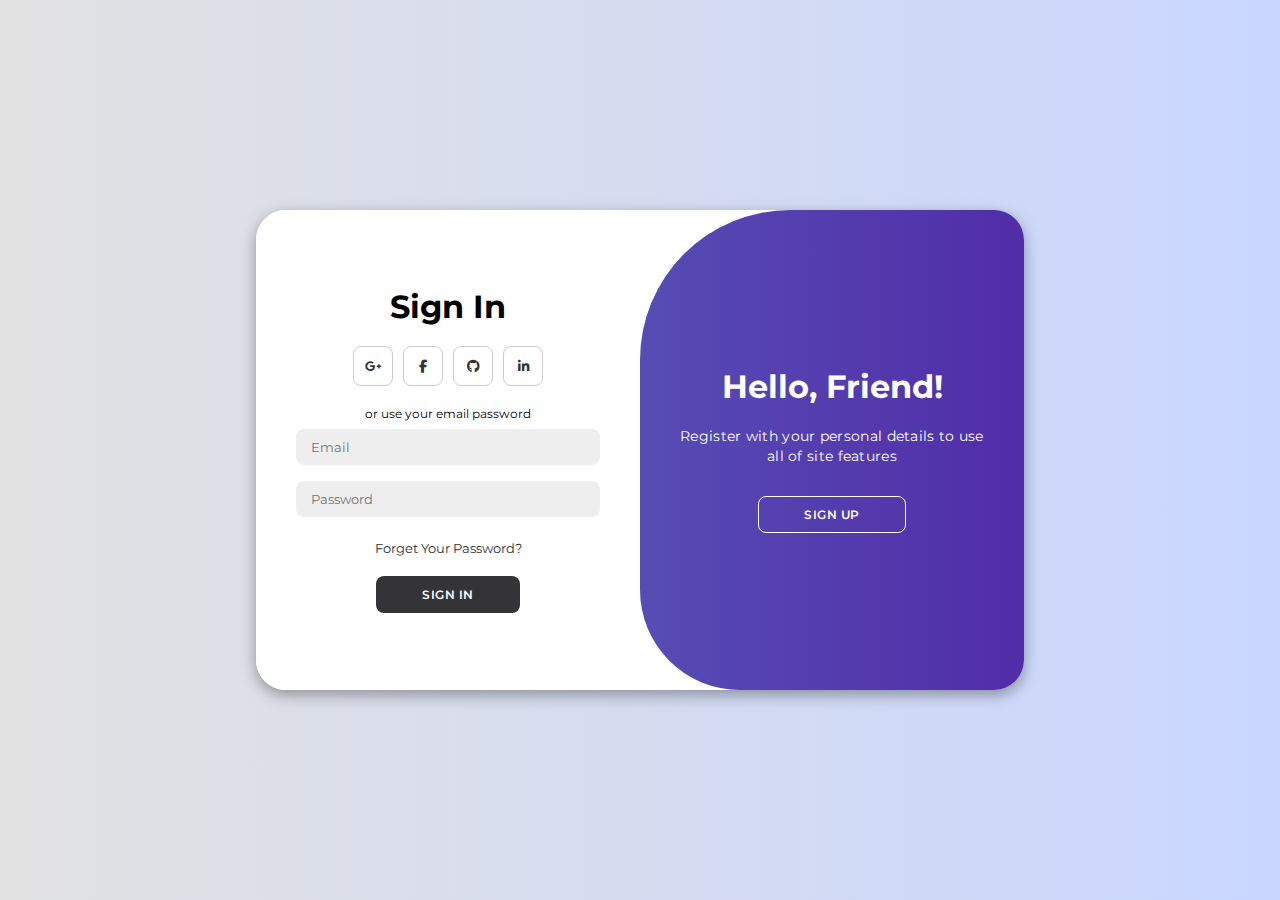
<file: index.html>
<!DOCTYPE html>
<html lang="en">

<head>
    <meta charset="UTF-8">
    <meta name="viewport" content="width=device-width, initial-scale=1.0">
    <link rel="stylesheet" href="https://cdnjs.cloudflare.com/ajax/libs/font-awesome/6.4.2/css/all.min.css">
    <link rel="stylesheet" href="index.css">
    <title>Modern Login Page</title>
</head>

<body>
    <div class="container" id="container">
        <div class="form-container sign-up">
            <form>
                <h1>Create Account</h1>
                <div class="social-icons">
                    <a href="https://www.google.com/" class="icon"><i class="fa-brands fa-google-plus-g"></i></a>
                    <a href="https://www.facebook.com" class="icon"><i class="fa-brands fa-facebook-f"></i></a>
                    <a href="https://github.com/" class="icon"><i class="fa-brands fa-github"></i></a>
                    <a href="https://www.linkedin.com/" class="icon"><i class="fa-brands fa-linkedin-in"></i></a>
                </div>
                <span>or use your email for registeration</span>
                <input type="text" placeholder="Name">
                <input type="email" placeholder="Email">
                <input type="password" placeholder="Password">
                <button>Sign Up</button>
            </form>
        </div>
        <div class="form-container sign-in">
            <form>
                <h1>Sign In</h1>
                <div class="social-icons">
                    <a href="https://www.google.com/" class="icon"><i class="fa-brands fa-google-plus-g"></i></a>
                    <a href="https://www.facebook.com" class="icon"><i class="fa-brands fa-facebook-f"></i></a>
                    <a href="https://github.com/" class="icon"><i class="fa-brands fa-github"></i></a>
                    <a href="https://www.linkedin.com/" class="icon"><i class="fa-brands fa-linkedin-in"></i></a>
                </div>
                <span>or use your email password</span>
                <input type="email" placeholder="Email">
                <input type="password" placeholder="Password">
                <a href="#">Forget Your Password?</a>
                <button>Sign In</button>
            </form>
        </div>
        <div class="toggle-container">
            <div class="toggle">
                <div class="toggle-panel toggle-left">
                    <h1>Welcome Back!</h1>
                    <p>Enter your personal details to use all of site features</p>
                    <button class="hidden" id="login">Sign In</button>
                </div>
                <div class="toggle-panel toggle-right">
                    <h1>Hello, Friend!</h1>
                    <p>Register with your personal details to use all of site features</p>
                    <button class="hidden" id="register">Sign Up</button>
                </div>
            </div>
        </div>
    </div>

    <script src="script.js"></script>
</body>

</html>
</file>
<file: index.css>
@import url('https://fonts.googleapis.com/css2?family=Montserrat:wght@300;400;500;600;700&display=swap');

*{
    margin: 0;
    padding: 0;
    box-sizing: border-box;
    font-family: 'Montserrat', sans-serif;
}

body{
    background-color: #c9d6ff;
    background: linear-gradient(to right, #e2e2e2, #c9d6ff);
    display: flex;
    align-items: center;
    justify-content: center;
    flex-direction: column;
    height: 100vh;
}

.container{
    background-color: #fff;
    border-radius: 30px;
    box-shadow: 0 5px 15px rgba(0, 0, 0, 0.35);
    position: relative;
    overflow: hidden;
    width: 768px;
    max-width: 100%;
    min-height: 480px;
}

.container p{
    font-size: 14px;
    line-height: 20px;
    letter-spacing: 0.3px;
    margin: 20px 0;
}

.container span{
    font-size: 12px;
}

.container a{
    color: #333;
    font-size: 13px;
    text-decoration: none;
    margin: 15px 0 10px;
}

.container button{
    background-color: #343335;
    color: #fff;
    font-size: 12px;
    padding: 10px 45px;
    border: 1px solid transparent;
    border-radius: 8px;
    font-weight: 600;
    letter-spacing: 0.5px;
    text-transform: uppercase;
    margin-top: 10px;
    cursor: pointer;
}

.container button.hidden{
    background-color: transparent;
    border-color: #fff;
}

.container form{
    background-color: #fff;
    display: flex;
    align-items: center;
    justify-content: center;
    flex-direction: column;
    padding: 0 40px;
    height: 100%;
}

.container input{
    background-color: #eee;
    border: none;
    margin: 8px 0;
    padding: 10px 15px;
    font-size: 13px;
    border-radius: 8px;
    width: 100%;
    outline: none;
}

.form-container{
    position: absolute;
    top: 0;
    height: 100%;
    transition: all 0.6s ease-in-out;
}

.sign-in{
    left: 0;
    width: 50%;
    z-index: 2;
}

.container.active .sign-in{
    transform: translateX(100%);
}

.sign-up{
    left: 0;
    width: 50%;
    opacity: 0;
    z-index: 1;
}

.container.active .sign-up{
    transform: translateX(100%);
    opacity: 1;
    z-index: 5;
    animation: move 0.6s;
}

@keyframes move{
    0%, 49.99%{
        opacity: 0;
        z-index: 1;
    }
    50%, 100%{
        opacity: 1;
        z-index: 5;
    }
}

.social-icons{
    margin: 20px 0;
}

.social-icons a{
    border: 1px solid #ccc;
    border-radius: 20%;
    display: inline-flex;
    justify-content: center;
    align-items: center;
    margin: 0 3px;
    width: 40px;
    height: 40px;
}

.toggle-container{
    position: absolute;
    top: 0;
    left: 50%;
    width: 50%;
    height: 100%;
    overflow: hidden;
    transition: all 0.6s ease-in-out;
    border-radius: 150px 0 0 100px;
    z-index: 1000;
}

.container.active .toggle-container{
    transform: translateX(-100%);
    border-radius: 0 150px 100px 0;
}

.toggle{
    background-color: #512da8;
    height: 100%;
    background: linear-gradient(to right, #5c6bc0, #512da8);
    color: #fff;
    position: relative;
    left: -100%;
    height: 100%;
    width: 200%;
    transform: translateX(0);
    transition: all 0.6s ease-in-out;
}

.container.active .toggle{
    transform: translateX(50%);
}

.toggle-panel{
    position: absolute;
    width: 50%;
    height: 100%;
    display: flex;
    align-items: center;
    justify-content: center;
    flex-direction: column;
    padding: 0 30px;
    text-align: center;
    top: 0;
    transform: translateX(0);
    transition: all 0.6s ease-in-out;
}

.toggle-left{
    transform: translateX(-200%);
}

.container.active .toggle-left{
    transform: translateX(0);
}

.toggle-right{
    right: 0;
    transform: translateX(0);
}

.container.active .toggle-right{
    transform: translateX(200%);
}
</file>
